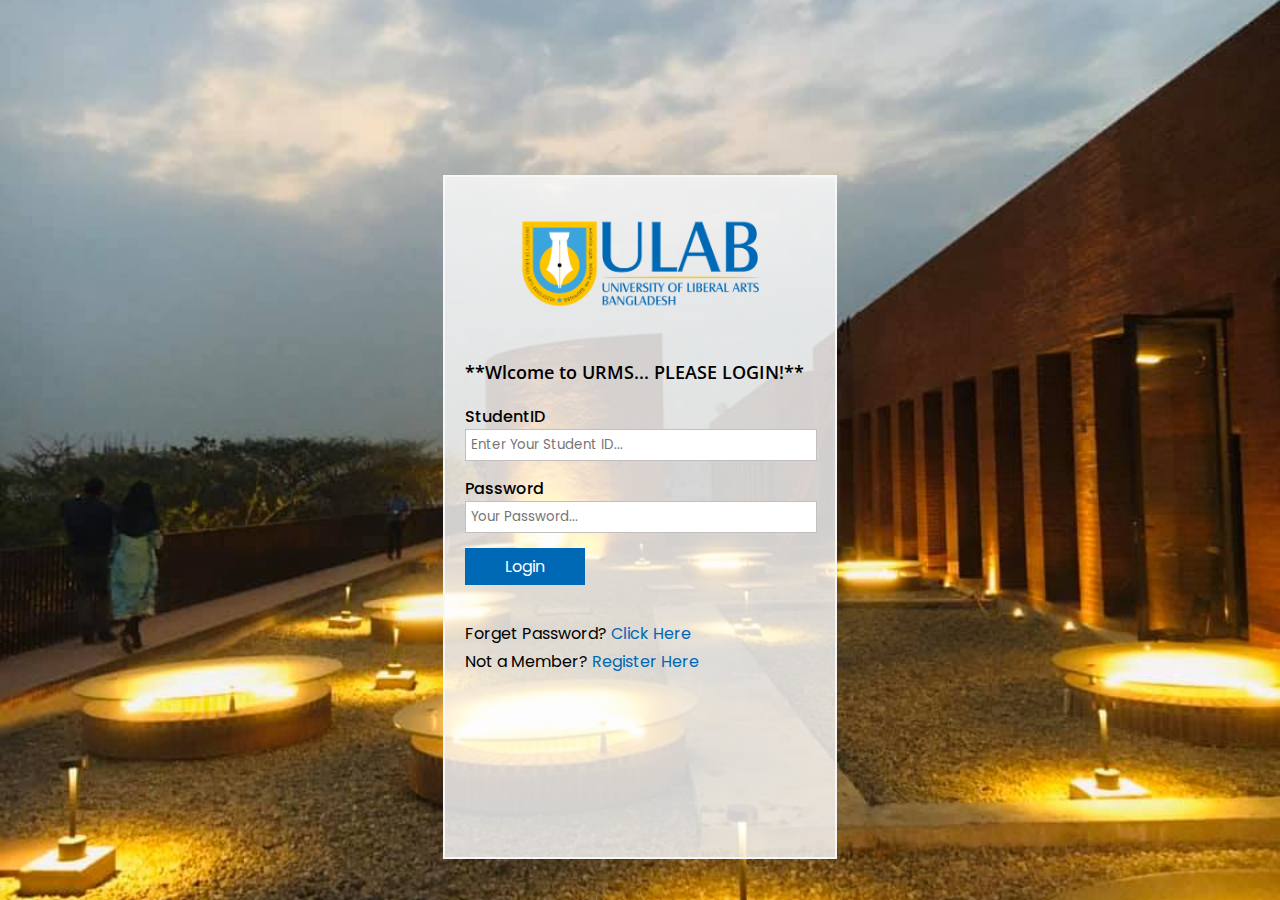
<file: index.html>
<!DOCTYPE html>
<html>
	<head>
		<meta charset="utf-8">
		<title>URMS Login | Login</title>

		<!-- Template CSS File -->
		<link rel="stylesheet" type="text/css" href="css/style.css">
	</head>

	<body class="login-page">

		<!-- Login Box Start -->
		<div class="login-box">
			<div class="avater">
				<img src="images/logo.png" alt="User-Img">
			</div>
			<h2>**Wlcome to URMS... PLEASE LOGIN!**</h2>

			<!-- Form Start -->
			<form action="" method="POST" class="login-form">

				<div class="form-group">
					<label>StudentID</label>
					<input type="text" name="stdID" class="form-control" required="required" placeholder="Enter Your Student ID...">
				</div>

			    <div class="form-group">
					<label>Password</label>
					<input type="password" name="password" class="form-control" required="required" placeholder="Your Password...">
				</div>


				<div class="form-group">
					<input type="submit" name="login" class="btn-login" value="Login">
				</div>
			</form>
			<!-- Form ENd -->

			<div class="action-links">
				<ul>
					<li>Forget Password? <a href="forgetPass.html">Click Here</a></li>
					<li>Not a Member? <a href="register.html">Register Here</a></li>
				</ul>
			</div>

		</div>
		<!-- Login Box End -->

	</body>
</html>
</file>
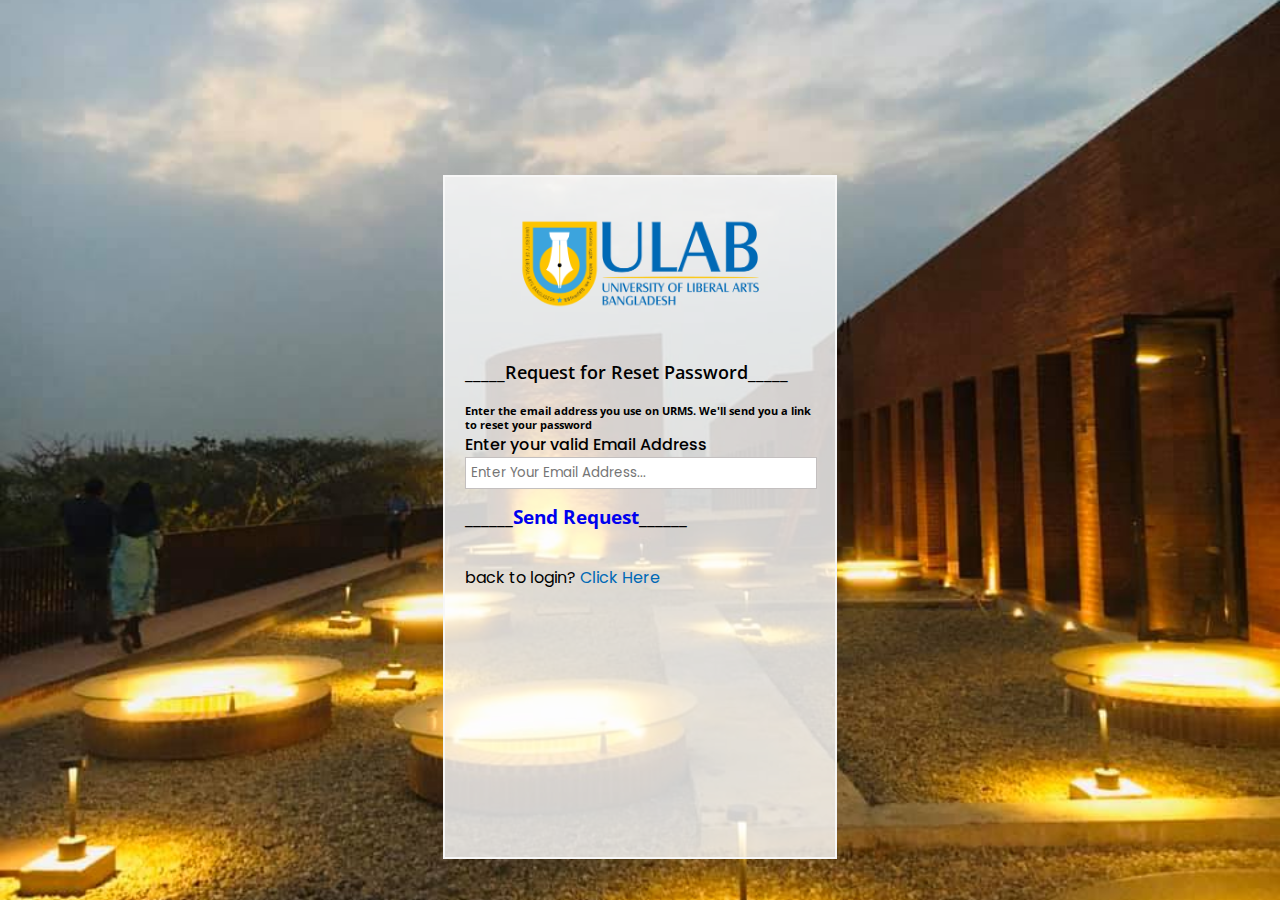
<file: forgetPass.html>
<!DOCTYPE html>
<html>
	<head>
		<meta charset="utf-8">
		<title>URMS login | reset</title>

		<!-- Template CSS File -->
		<link rel="stylesheet" type="text/css" href="css/style.css">
	</head>

	<body class="login-page">

		<!-- Login Box Start -->
		<div class="login-box">
			<div class="avater">
				<img src="images/logo.png" alt="User-Img">
			</div>
			<h2>_____Request for Reset  Password_____</h2>

			<h6>Enter the email address you use on URMS. We'll send you a link to reset your password</h6>

			<!-- Form Start -->
			<form action="" method="POST" class="login-form">

				<div class="form-group">
					<label>Enter your valid Email Address</label>
					<input type="text" name="Email Address" class="form-control" required="required" placeholder="Enter Your Email Address...">
				</div>

			    
				<div class="form-group">

					<!-- <input type="submit" name="send request" class="btn-login" value="send request">  -->
					<h3>______<a href="resetpass.html">Send Request</a>______</h3>
					
				</div>

			</form>
			<!-- Form ENd -->
			 


			<div class="action-links">
				<ul>
					<li>back to login? <a href="index.html">Click Here</a></li>
					
				</ul>
			</div>

		</div>
		<!-- Login Box End -->

	</body>
</html>
</file>
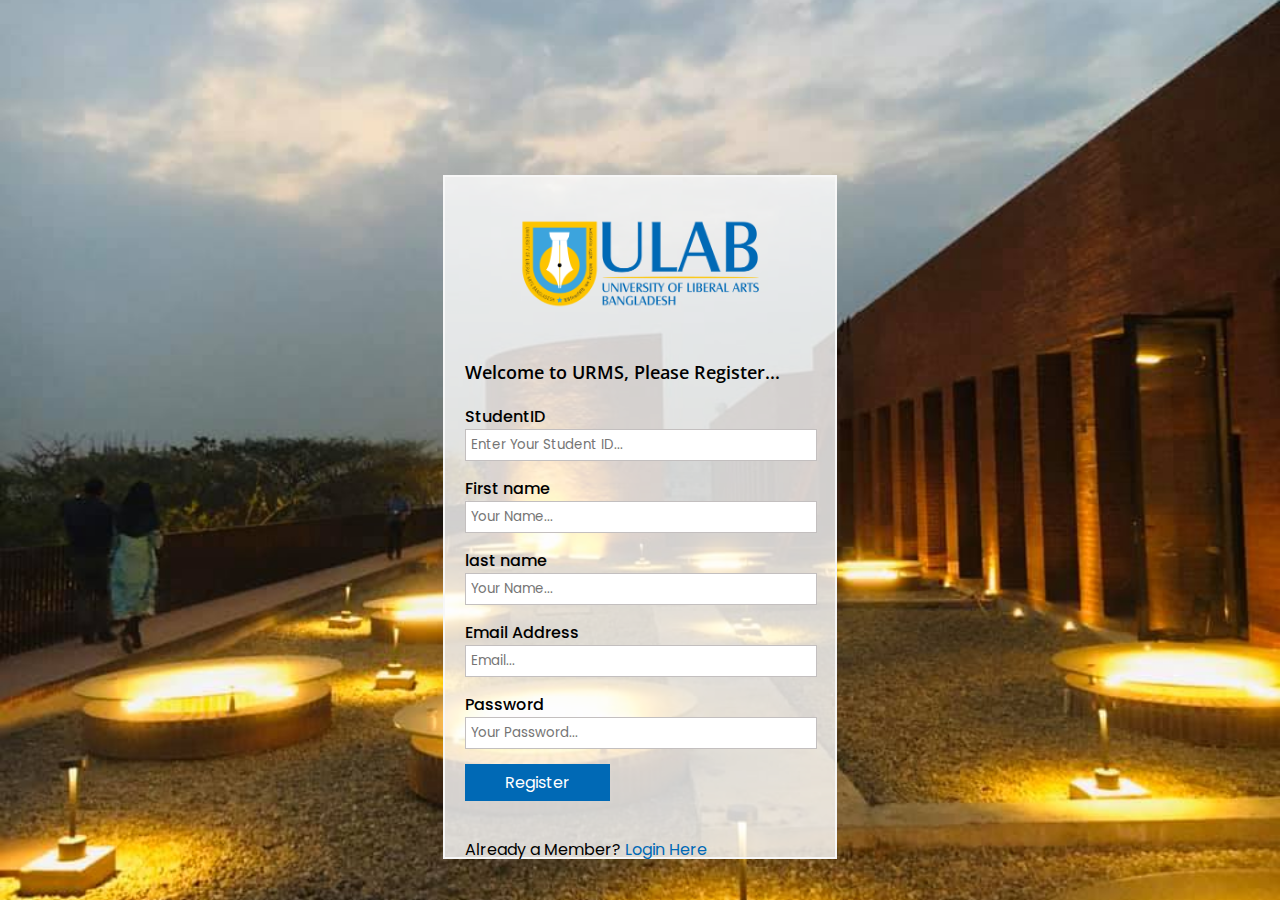
<file: register.html>
<!DOCTYPE html>
<html>
	<head>
		<meta charset="utf-8">
		<title>URMS Login | Register</title>

		<!-- Template CSS File -->
		<link rel="stylesheet" type="text/css" href="css/style.css">
	</head>

	<body class="login-page">

		<!-- Login Box Start -->
		<div class="login-box">
			<div class="avater">
				<img src="images/logo.png" alt="User-Img">
			</div>
			
			<h2>Welcome to URMS, Please Register...</h2>

			<!-- Form Start -->
			<form action="" method="POST" class="login-form">
				<div class="form-group">
					<label>StudentID</label>
					<input type="text" name="stdID" class="form-control" required="required" placeholder="Enter Your Student ID...">
				</div>


				<div class="form-group">
					<label>First name</label>
					<input type="text" name="first name" class="form-control" required="required" placeholder="Your Name...">
				</div>


				<div class="form-group">
					<label>last name</label>
					<input type="text" name="last name" class="form-control" required="required" placeholder="Your Name...">
				</div>

				<div class="form-group">
					<label>Email Address</label>
					<input type="text" name="Email Address" class="form-control" required="required" placeholder="Email...">
				</div>

				<div class="form-group">
					<label>Password</label>
					<input type="password" name="create password" class="form-control" required="required" placeholder="Your Password...">
				</div>

				<div class="form-group">
					<input type="submit" name="login" class="btn-login" value="Register">
				</div>
			</form>
			<!-- Form ENd -->

			<div class="action-links">
				<ul>
					<li>Already a Member? <a href="index.html">Login Here</a></li>
				</ul>
			</div>

		</div>
		<!-- Login Box End -->

	</body>
</html>
</file>
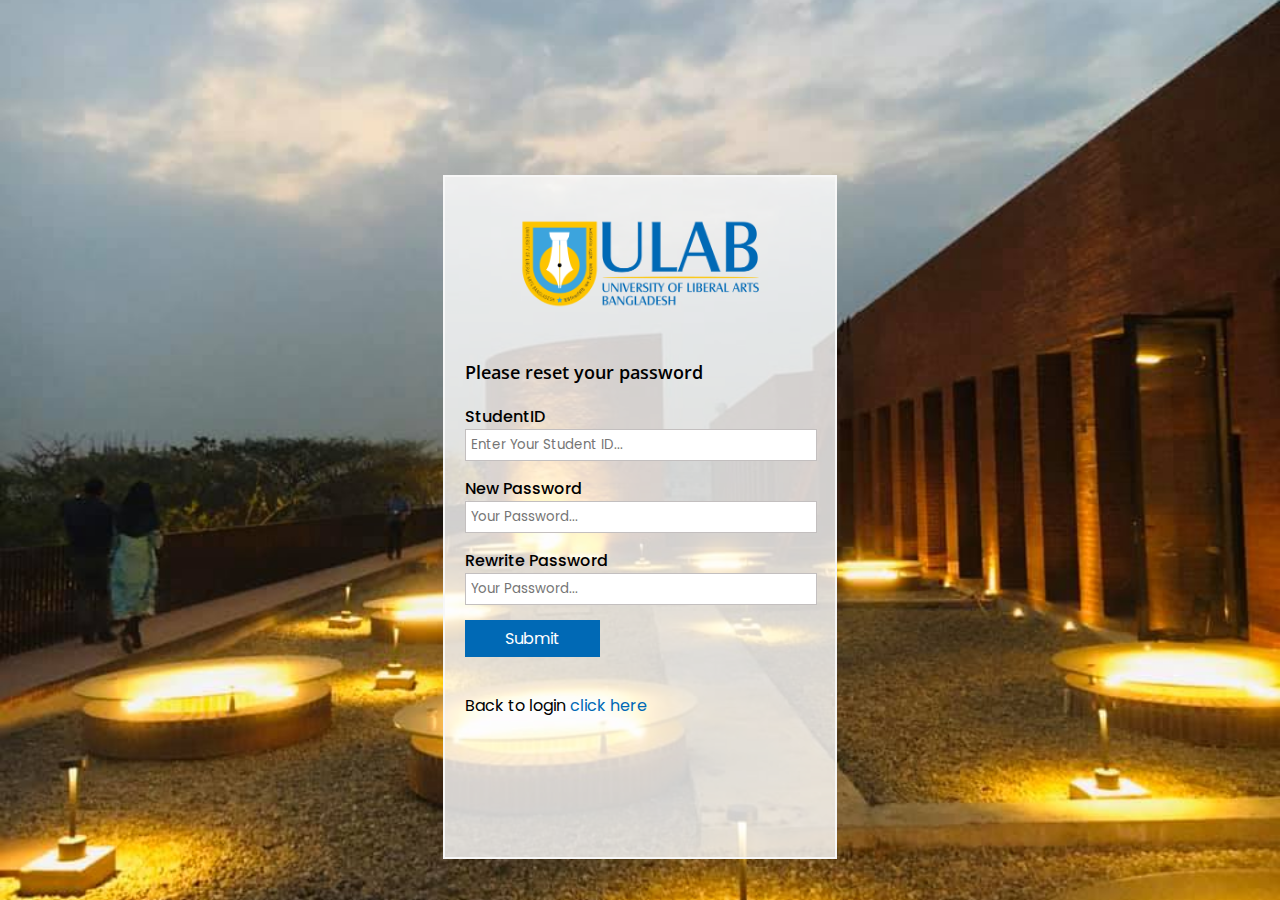
<file: resetpass.html>
<!DOCTYPE html>
<html lang="en">
<head>
    <meta charset="UTF-8">
    <meta http-equiv="X-UA-Compatible" content="IE=edge">
    <meta name="viewport" content="width=device-width, initial-scale=1.0">
    <title>Forget Password</title>
    <link rel="stylesheet" type="text/css" href="css/style.css">
</head>
<body class="login-page">
    <!-- Login Box Start -->
		<div class="login-box">
			<div class="avater">
				<img src="images/logo.png" alt="User-Img">
			</div>
			<h2>Please reset your password</h2>

			<!-- Form Start -->
			<form action="" method="POST" class="login-form">
				<div class="form-group">
					<label>StudentID</label>
					<input type="text" name="stdID" class="form-control" required="required" placeholder="Enter Your Student ID...">
				</div>

				<div class="form-group">
					<label>New Password</label>
					<input type="password" name="password" class="form-control" required="required" placeholder="Your Password...">
				</div>

                <div class="form-group">
					<label>Rewrite Password</label>
					<input type="password" name="password" class="form-control" required="required" placeholder="Your Password...">
				</div>

				<div class="form-group">
					<input type="submit" name="login" class="btn-login" value="Submit">
				</div>
			</form>

			<!-- Form ENd -->

			<div class="action-links">
				<ul>
					<li> Back to login <a href="index.html">click here</a></li>
				</ul>
			</div>

		</div>
		<!-- Login Box End -->
</body>
</html>
</file>
<file: css/style.css>
/* Google Fonts Popins and Open Sans */
@import url('https://fonts.googleapis.com/css2?family=Open+Sans:wght@300;400;500;600;700;800&family=Poppins:wght@100;200;300;400;500;600;700;800;900&display=swap');

/* Global CSS */
*{
	margin: 0;
	padding: 0;
}
body{
	font-family: 'Poppins', sans-serif;
}
h1, h2, h3, h4, h5, h6{
	font-family: 'Open Sans', sans-serif;
}
input{
	font-family: 'Poppins', sans-serif;
}
a{
	text-decoration: none;
}

/* Login Page */
.login-page{
	background: url(../images/background.jpg) no-repeat center;
	background-size: cover;
}
.login-box{
	background: rgba(255, 255, 255, .8);
	padding: 20px;
	border: 2px solid #f7f7f7;
	width: 350px;
	height: 640px;
	margin: 175px auto 0;
}
.avater img{
	width: 275px;
	display: block;
	margin: 20px auto 50px;
}
.login-box h2{
 	font-size: 18px;
    font-weight: 600;
    margin-bottom: 20px;
}
.login-form label{
    font-weight: 500;
	display: block;
}
.form-group{
	margin-bottom: 15px;
}
.form-control{
    height: 30px;
    width: 97%;
    border: 1px solid #c3bfbf;
    outline: none;
    padding: 0 5px;
}
.btn-login{
	padding: 6px 40px;
    font-size: 16px;
    text-transform: capitalize;
    background: #0069B5;
    color: #fff;
    border: none;
    transition: 0.3s all ease-in-out;
}
.btn-login:hover{
	background: #3CA4DD;
	cursor: pointer;
}
.action-links{
	padding: 20px 0 0;
}
.action-links ul li{
	list-style: none;
	line-height: 28px;;
}
.action-links ul li a{
	color:  #0069B5;
	transition: 0.3s all ease-in-out;
}
.action-links ul li a:hover{
	padding-left: 5px;
}

.forget-page{
	background: url(../images/background.jpg) no-repeat center;
	background-size: cover;
}
</file>
